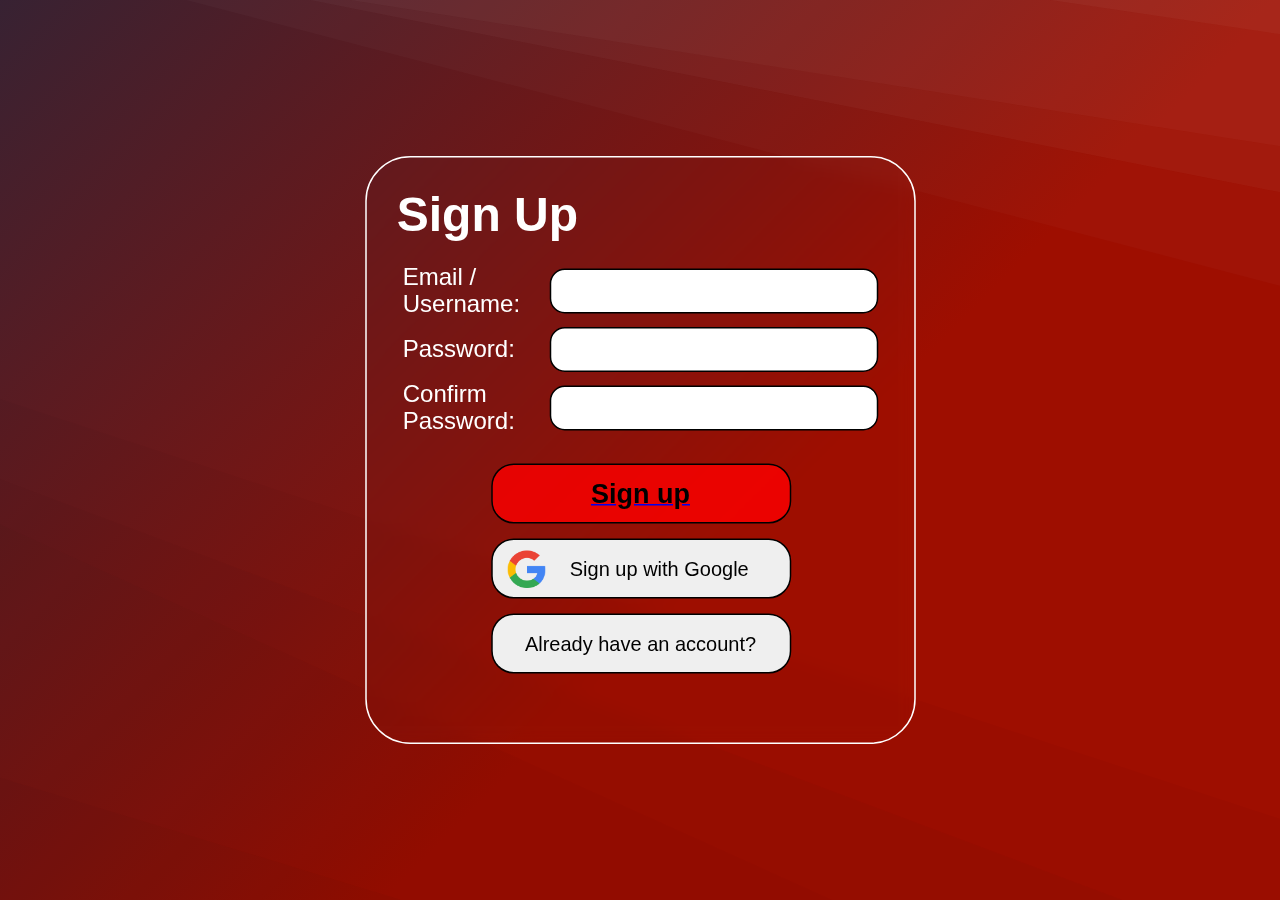
<file: Flask/templates/website/index2.html>
<!DOCTYPE html>
    <html lang="en">
        <head>
            <link rel = "stylesheet" href = "style.css">
            <meta charset="UTF-8">
            <meta name="viewport" content="width=device-width, initial-scale=1.0">
            <title>Document</title>
        </head>
        <body>
            <div id = "container" class = "override">
                <div id = "login-div">
                    <div id = "input-div">
                        <h1>Sign Up</h1>
                        <div style = "flex-grow: 1;">
                            <table>
                                <tr>
                                    <td>
                                        <label>Email / Username: </label>
                                    </td>
                                    <td>
                                        <input>
                                    </td>
                                </tr>
                                <tr>
                                    <td>
                                        <label>Password: </label>
                                    </td>
                                    <td>
                                        <input type = "password">
                                    </td>
                                </tr>
                                <tr>
                                    <td>
                                        <label>Confirm Password: </label>
                                    </td>
                                    <td>
                                        <input type = "password">
                                    </td>
                                </tr>
                            </table>
                        </div>
                        <div style = "display: flex; flex-direction: column; justify-content: center; align-items: center; padding: 10px;">
                            <a href = "index3.html">
                                <button>Sign up</button>
                            </a>
                            <button>
                                <img src = "resources/google.png">
                                <p>Sign up with Google</p>
                            </button>
                            <button>Already have an account?</button>
                        </div>
                    </div>
                </div>
            </div>
        </body>
    </html>
</file>
<file: Flask/templates/website/style.css>
html, html *, html body {
  margin: 0px;
  padding: 0px;
}
html body {
  height: 100vh;
  width: 100vw;
  overflow-x: hidden;
}

button {
  cursor: pointer;
}

#bg {
  background-image: ur;
}

#container {
  display: flex;
  flex-direction: column;
  align-items: center;
  background-color: #ffffff;
  font-family: "Segoe UI", Tahoma, Geneva, Verdana, sans-serif;
}
#container #header {
  position: sticky;
  width: 100vw;
  padding: 10px;
  background-color: #000000;
}
#container #header h1 {
  color: white;
  text-align: center;
}
#container #first-div {
  display: flex;
  flex-direction: row;
  justify-content: center;
  height: 100vh;
  width: 100vw;
  background-image: url(resources/fireBg.gif);
  background-size: cover;
  background-repeat: no-repeat;
  color: white;
}
#container #first-div h1 {
  font-size: 150px;
}
#container #first-div div {
  border-color: white;
  padding: 10px;
  margin: 90px;
  height: -moz-fit-content;
  height: fit-content;
}
#container #first-div .div-1 {
  padding-top: 50px;
}
#container #first-div .div-1 p {
  font-size: 60px;
}
#container #first-div .div-2 {
  align-self: center;
  height: 100px;
  margin-bottom: 160px;
}
#container #first-div .div-2 button {
  transform: scale(1.5);
  transition: 0.5s;
  padding: 40px;
  color: white;
  background-color: rgba(0, 0, 0, 0.5);
  border: 1px solid white;
  border-radius: 40px;
}
#container #first-div .div-2 button:hover {
  transform: scale(1.7);
  background-color: rgba(0, 0, 0, 0.7);
}
#container #first-div .div-2 button h2 {
  font-size: xx-large;
}
#container #second-div {
  display: flex;
  flex-direction: row;
  height: 56vh;
  width: 100vw;
  background-color: #000000;
  color: white;
}
#container #second-div div {
  height: -moz-fit-content;
  height: fit-content;
  padding: 10px;
}
#container #second-div div h1 {
  font-size: 80px;
}
#container #second-div div p {
  font-size: 25px;
  margin-left: 5px;
  padding-top: 7px;
}
#container #second-div div img {
  margin-right: 15px;
  height: 500px;
  width: 500px;
}

.override {
  background-image: url(resources/Shiny\ Overlay.svg);
  background-repeat: no-repeat;
  background-position: center;
  background-size: cover;
  height: 100vh;
  width: 100vw;
  display: flex;
  flex-direction: column;
  align-items: center;
  justify-content: center;
}

#login-div {
  transition: 0.5s;
  -webkit-backdrop-filter: blur(5px);
          backdrop-filter: blur(5px);
  transform: scale(1.5);
  display: flex;
  flex-direction: column;
  height: 350px;
  width: 325px;
  padding: 20px;
  border: 1px solid rgb(255, 255, 255);
  border-radius: 30px;
  color: white;
}
#login-div:hover {
  transform: scale(1.7);
}
#login-div div h1 {
  margin-bottom: 10px;
}
#login-div div div table td {
  padding: 2px;
}
#login-div div div table td label, #login-div div div table td input {
  font-size: medium;
}
#login-div div div table td input {
  padding: 5px;
  border: 1px solid black;
  border-radius: 10px;
}
#login-div div div button {
  transition: 0.5s;
  display: flex;
  align-items: center;
  justify-content: center;
  height: 40px;
  width: 200px;
  margin: 5px;
  padding: 10px;
  border: 1px solid black;
  border-radius: 15px;
  text-decoration: none;
}
#login-div div div button:first-child {
  background-color: rgba(255, 0, 0, 0.7960784314);
  font-weight: 700;
  font-style: normal;
  font-size: large;
}
#login-div div div button:hover {
  transform: scale(1.1);
}
#login-div div div button img {
  height: 25px;
  width: 25px;
}
#login-div div div button p {
  flex-grow: 1;
}

#header-2 {
  display: flex;
  flex-direction: row;
  justify-content: center;
  align-items: center;
  background-color: #000000;
  width: 100vw;
  color: white;
  border-bottom: 1px solid grey;
  font-size: 25px;
}

#main-content {
  display: flex;
  flex-direction: row;
  height: 100vh;
  width: 100vw;
  background-color: #ffffff;
}
#main-content #left-col {
  padding: 10px;
  background-color: #c2c2c2;
  border-bottom: 1px solid grey;
}
#main-content #left-col p {
  cursor: pointer;
  transition: 0.5s;
  margin: 5px;
  padding: 5px;
  font-size: xx-large;
  border-radius: 15px;
  background-color: #ffffff;
  width: 200px;
  border: 1px solid #c2c2c2;
}
#main-content #left-col p:hover {
  background-color: #ff0000;
  border: 1px solid black;
  transform: scale(1.025);
}
#main-content #right-col {
  display: flex;
  flex-direction: row;
}
#main-content #right-col #variables table tr td {
  text-align: right;
  padding: 5px;
  font-size: 25px;
}
#main-content #right-col #variables table tr td input {
  padding: 5px;
  font-size: 20px;
  height: 35px;
  width: 100px;
}
#main-content #right-col #variables button {
  transform: scale(1.5);
  transition: 0.5s;
  font-size: 20px;
  margin-top: 20px;
  padding: 10px;
  border: 1px solid black;
  border-radius: 15px;
  background-color: rgb(150, 240, 15);
}
#main-content #right-col #variables button:hover {
  transform: scale(1.7);
  background-color: rgb(25, 192, 25);
}
#main-content #right-col #sim {
  padding: 10px;
}/*# sourceMappingURL=style.css.map */
</file>
